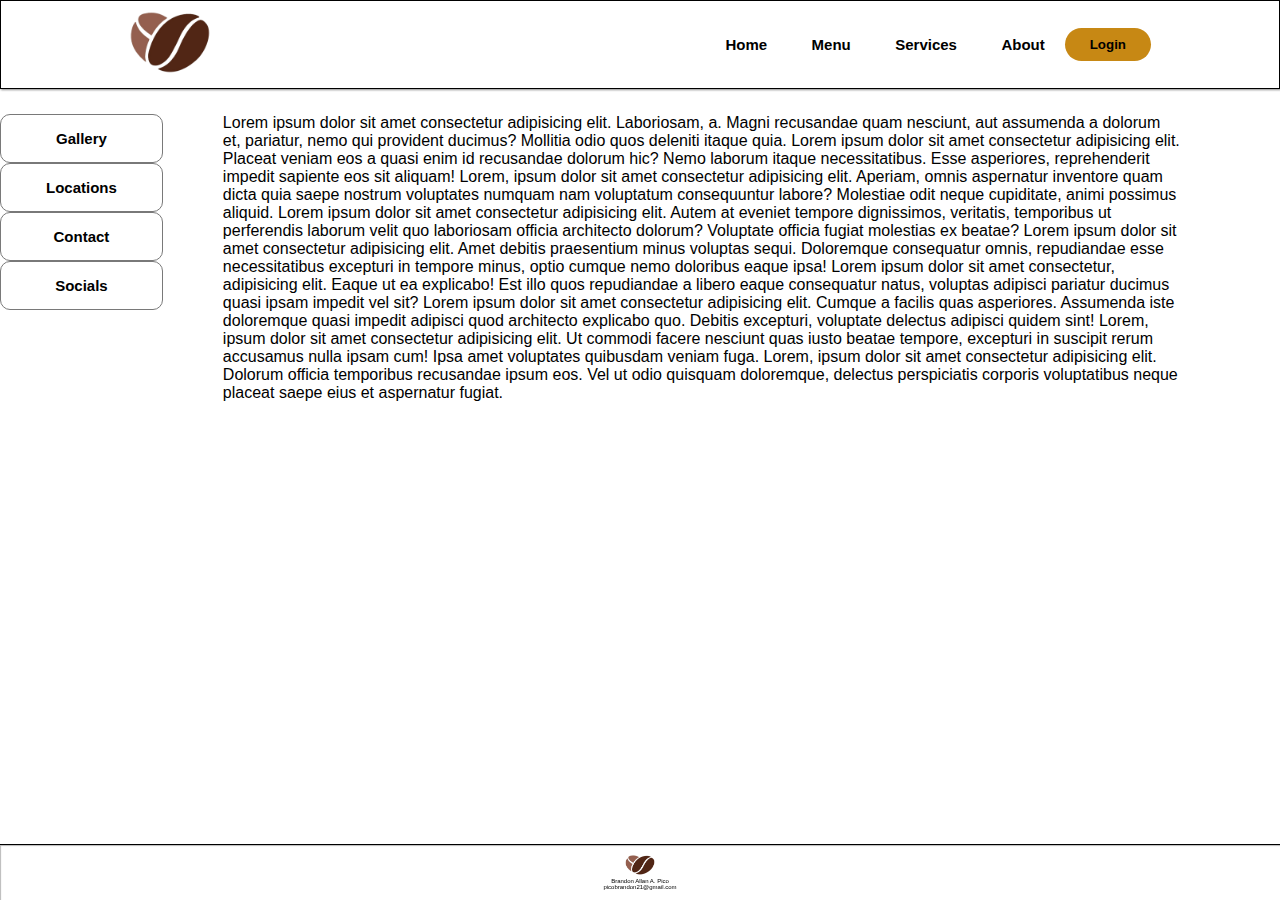
<file: index.html>
<!DOCTYPE html>
<html lang="en">
<head>
    <meta charset="UTF-8">
    <meta name="viewport" content="width=device-width, initial-scale=1.0">
    <title>Kohi</title>
    <link rel="stylesheet" href="style.css">
</head>
 <header>
    <!--Logo-->
    <div class="navlogo">
    <a href="index.html"><img src="images/cbean.png" width="100%"></a>
    </div>
<!--Navigation Items-->
<nav>
    <ul class="navitem">
        <li><a href="index.html">Home</a></li>
        <li><a href="menu.html">Menu</a></li>
        <li><a href="services.html">Services</a></li>
        <li><a href="about.html">About</a></li>
    </ul>
</nav>
<!--Login button-->
<a href="login.html" class="login"><button>Login</button></a>
</header>



<body>
<!--Sidebar-->
<div class="clearfix">
<div id="sidebar">
<ul>
    <li><a href="gallery.html">Gallery</a></li>
    <li><a href="location.html">Locations</a></li>
    <li><a href="contact.html">Contact</a></li>
    <li><a href="social.html">Socials</a></li>
</ul>
</div>

<div id="content">
<p>Lorem ipsum dolor sit amet consectetur adipisicing elit. Laboriosam, a. Magni recusandae quam nesciunt, aut assumenda a dolorum et, pariatur, nemo qui provident ducimus? Mollitia odio quos deleniti itaque quia.
    Lorem ipsum dolor sit amet consectetur adipisicing elit. Placeat veniam eos a quasi enim id recusandae dolorum hic? Nemo laborum itaque necessitatibus. Esse asperiores, reprehenderit impedit sapiente eos sit aliquam!
    Lorem, ipsum dolor sit amet consectetur adipisicing elit. Aperiam, omnis aspernatur inventore quam dicta quia saepe nostrum voluptates numquam nam voluptatum consequuntur labore? Molestiae odit neque cupiditate, animi possimus aliquid.
    Lorem ipsum dolor sit amet consectetur adipisicing elit. Autem at eveniet tempore dignissimos, veritatis, temporibus ut perferendis laborum velit quo laboriosam officia architecto dolorum? Voluptate officia fugiat molestias ex beatae?
    Lorem ipsum dolor sit amet consectetur adipisicing elit. Amet debitis praesentium minus voluptas sequi. Doloremque consequatur omnis, repudiandae esse necessitatibus excepturi in tempore minus, optio cumque nemo doloribus eaque ipsa!
    Lorem ipsum dolor sit amet consectetur, adipisicing elit. Eaque ut ea explicabo! Est illo quos repudiandae a libero eaque consequatur natus, voluptas adipisci pariatur ducimus quasi ipsam impedit vel sit?
    Lorem ipsum dolor sit amet consectetur adipisicing elit. Cumque a facilis quas asperiores. Assumenda iste doloremque quasi impedit adipisci quod architecto explicabo quo. Debitis excepturi, voluptate delectus adipisci quidem sint!
    Lorem, ipsum dolor sit amet consectetur adipisicing elit. Ut commodi facere nesciunt quas iusto beatae tempore, excepturi in suscipit rerum accusamus nulla ipsam cum! Ipsa amet voluptates quibusdam veniam fuga.
    Lorem, ipsum dolor sit amet consectetur adipisicing elit. Dolorum officia temporibus recusandae ipsum eos. Vel ut odio quisquam doloremque, delectus perspiciatis corporis voluptatibus neque placeat saepe eius et aspernatur fugiat.
</p>
</div>
</div>
</body>

<footer>
    <div class="footer">
    <a href="index.html"><img class="imgfooter" src="images/cbean.png"></a><br>
    Brandon Allan A. Pico<br>
    picobrandon21@gmail.com
    </div>
</footer>

</html>
</file>
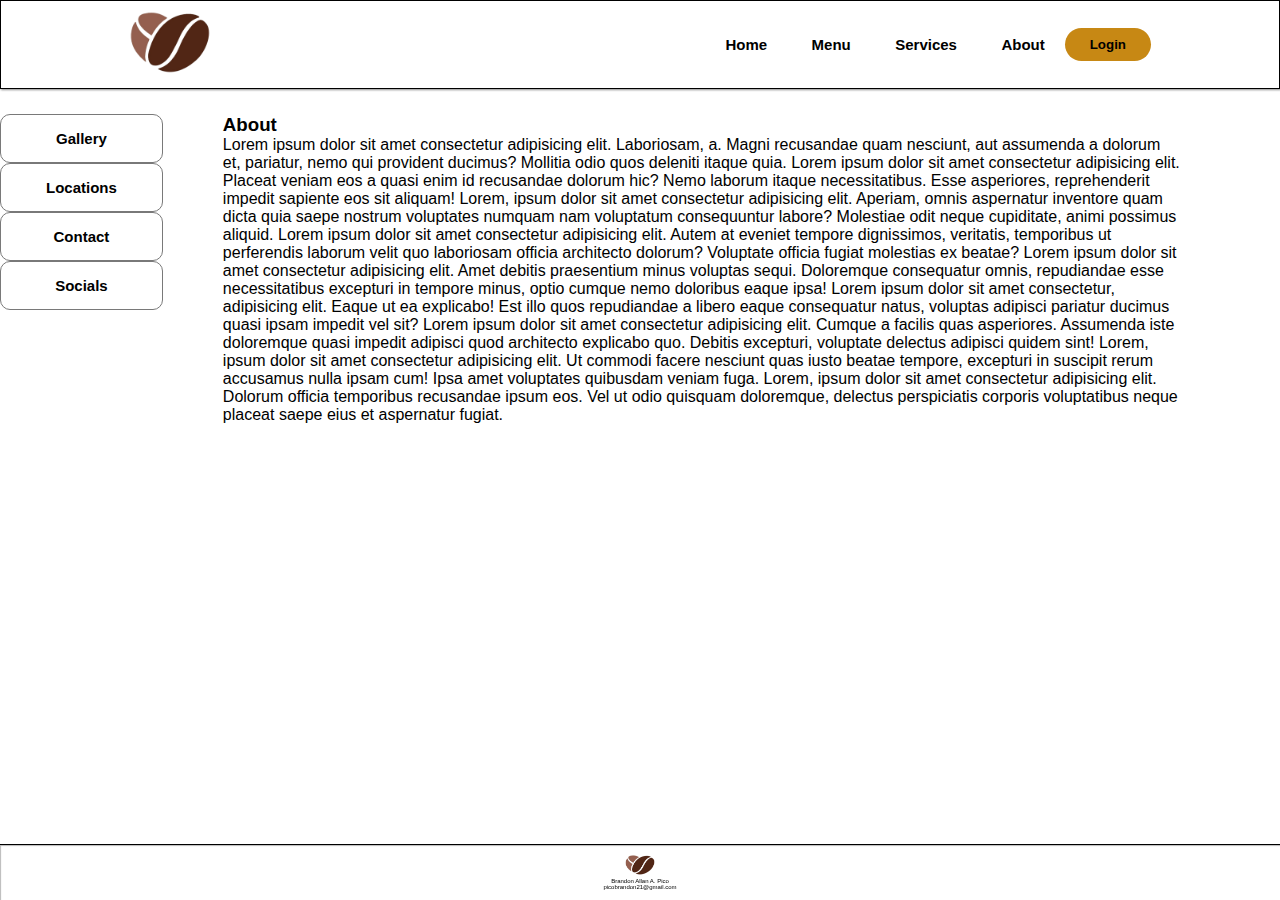
<file: about.html>
<!DOCTYPE html>
<html lang="en">
<head>
    <meta charset="UTF-8">
    <meta name="viewport" content="width=device-width, initial-scale=1.0">
    <title>Kohi</title>
    <link rel="stylesheet" href="style.css">
</head>
 <header>
    <!--Logo-->
    <div class="navlogo">
    <a href="index.html"><img src="images/cbean.png" width="100%"></a>
    </div>
<!--Navigation Items-->
<nav>
    <ul class="navitem">
        <li><a href="index.html">Home</a></li>
        <li><a href="menu.html">Menu</a></li>
        <li><a href="services.html">Services</a></li>
        <li><a href="about.html">About</a></li>
    </ul>
</nav>
<!--Login button-->
<a href="login.html" class="login"><button>Login</button></a>
</header>



<body>
<!--Sidebar-->
<div class="clearfix">
<div id="sidebar">
<ul>
    <li><a href="gallery.html">Gallery</a></li>
    <li><a href="location.html">Locations</a></li>
    <li><a href="contact.html">Contact</a></li>
    <li><a href="social.html">Socials</a></li>
</ul>
</div>

<div id="content">
<h3>About</h3>
<p>Lorem ipsum dolor sit amet consectetur adipisicing elit. Laboriosam, a. Magni recusandae quam nesciunt, aut assumenda a dolorum et, pariatur, nemo qui provident ducimus? Mollitia odio quos deleniti itaque quia.
    Lorem ipsum dolor sit amet consectetur adipisicing elit. Placeat veniam eos a quasi enim id recusandae dolorum hic? Nemo laborum itaque necessitatibus. Esse asperiores, reprehenderit impedit sapiente eos sit aliquam!
    Lorem, ipsum dolor sit amet consectetur adipisicing elit. Aperiam, omnis aspernatur inventore quam dicta quia saepe nostrum voluptates numquam nam voluptatum consequuntur labore? Molestiae odit neque cupiditate, animi possimus aliquid.
    Lorem ipsum dolor sit amet consectetur adipisicing elit. Autem at eveniet tempore dignissimos, veritatis, temporibus ut perferendis laborum velit quo laboriosam officia architecto dolorum? Voluptate officia fugiat molestias ex beatae?
    Lorem ipsum dolor sit amet consectetur adipisicing elit. Amet debitis praesentium minus voluptas sequi. Doloremque consequatur omnis, repudiandae esse necessitatibus excepturi in tempore minus, optio cumque nemo doloribus eaque ipsa!
    Lorem ipsum dolor sit amet consectetur, adipisicing elit. Eaque ut ea explicabo! Est illo quos repudiandae a libero eaque consequatur natus, voluptas adipisci pariatur ducimus quasi ipsam impedit vel sit?
    Lorem ipsum dolor sit amet consectetur adipisicing elit. Cumque a facilis quas asperiores. Assumenda iste doloremque quasi impedit adipisci quod architecto explicabo quo. Debitis excepturi, voluptate delectus adipisci quidem sint!
    Lorem, ipsum dolor sit amet consectetur adipisicing elit. Ut commodi facere nesciunt quas iusto beatae tempore, excepturi in suscipit rerum accusamus nulla ipsam cum! Ipsa amet voluptates quibusdam veniam fuga.
    Lorem, ipsum dolor sit amet consectetur adipisicing elit. Dolorum officia temporibus recusandae ipsum eos. Vel ut odio quisquam doloremque, delectus perspiciatis corporis voluptatibus neque placeat saepe eius et aspernatur fugiat.
</p>
</div>
</div>
</body>

<footer>
    <div class="footer">
    <a href="index.html"><img class="imgfooter" src="images/cbean.png"></a><br>
    Brandon Allan A. Pico<br>
    picobrandon21@gmail.com
    </div>
</footer>

</html>
</file>
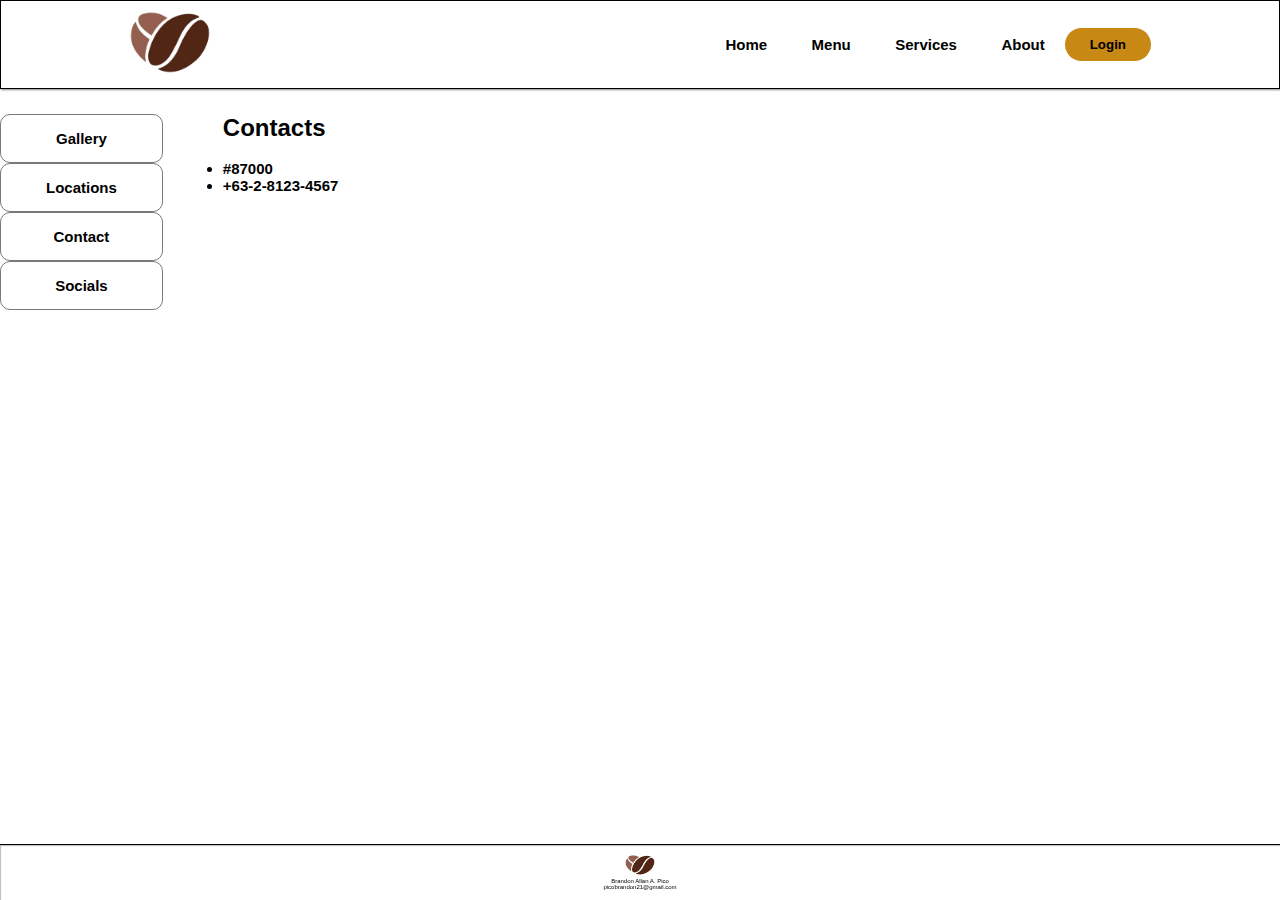
<file: contact.html>
<!DOCTYPE html>
<html lang="en">
<head>
    <meta charset="UTF-8">
    <meta name="viewport" content="width=device-width, initial-scale=1.0">
    <title>Kohi</title>
    <link rel="stylesheet" href="style.css">
</head>
 <header>
    <!--Logo-->
    <div class="navlogo">
    <a href="index.html"><img src="images/cbean.png" width="100%"></a>
    </div>
<!--Navigation Items-->
<nav>
    <ul class="navitem">
        <li><a href="index.html">Home</a></li>
        <li><a href="menu.html">Menu</a></li>
        <li><a href="services.html">Services</a></li>
        <li><a href="about.html">About</a></li>
    </ul>
</nav>
<!--Login button-->
<a href="login.html" class="login"><button>Login</button></a>
</header>



<body>
<!--Sidebar-->
<div class="clearfix">
<div id="sidebar">
<ul>
    <li><a href="gallery.html">Gallery</a></li>
    <li><a href="location.html">Locations</a></li>
    <li><a href="contact.html">Contact</a></li>
    <li><a href="social.html">Socials</a></li>
</ul>
</div>

<div id="content">
<h2>Contacts</h2><br>
<ul>
    <li>#87000</li>
    <li>+63-2-8123-4567</li>
</ul>
</div>
</div>
</body>

<footer>
    <div class="footer">
    <a href="index.html"><img class="imgfooter" src="images/cbean.png"></a><br>
    Brandon Allan A. Pico<br>
    picobrandon21@gmail.com
    </div>
</footer>

</html>
</file>
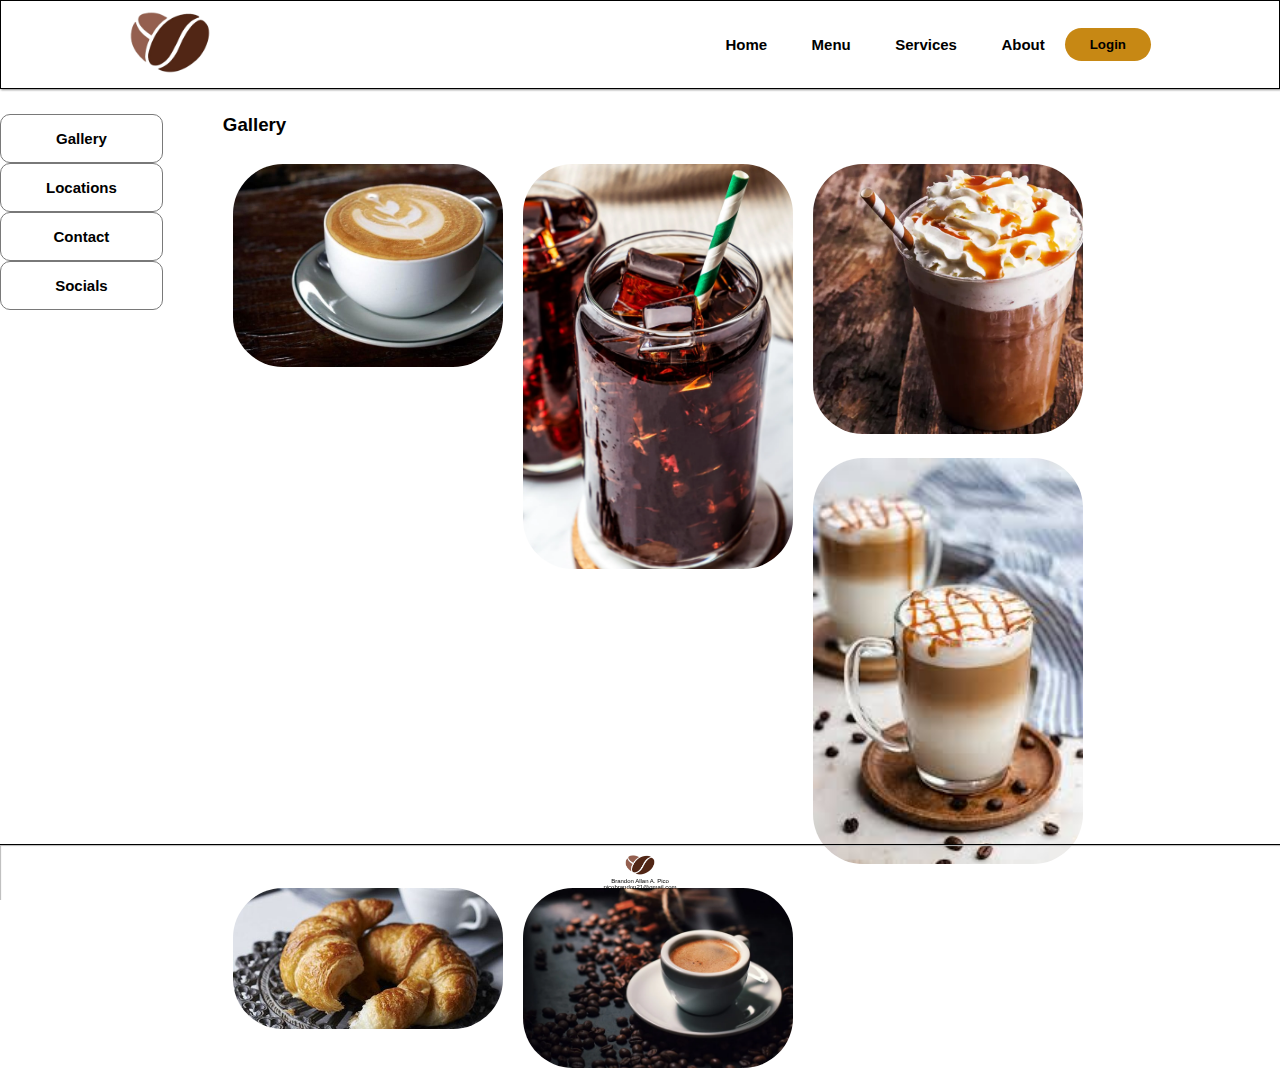
<file: gallery.html>
<!DOCTYPE html>
<html lang="en">
<head>
    <meta charset="UTF-8">
    <meta name="viewport" content="width=device-width, initial-scale=1.0">
    <title>Kohi</title>
    <link rel="stylesheet" href="style.css">
</head>
 <header>
    <!--Logo-->
    <div class="navlogo">
    <a href="index.html"><img src="images/cbean.png" width="100%"></a>
    </div>
<!--Navigation Items-->
<nav>
    <ul class="navitem">
        <li><a href="index.html">Home</a></li>
        <li><a href="menu.html">Menu</a></li>
        <li><a href="services.html">Services</a></li>
        <li><a href="about.html">About</a></li>
    </ul>
</nav>
<!--Login button-->
<a href="login.html" class="login"><button>Login</button></a>
</header>



<body>
<!--Sidebar-->
<div class="clearfix">
<div id="sidebar">
<ul>
    <li><a href="gallery.html">Gallery</a></li>
    <li><a href="location.html">Locations</a></li>
    <li><a href="contact.html">Contact</a></li>
    <li><a href="social.html">Socials</a></li>
</ul>
</div>

<div>
    <h3>Gallery</h3><br>
    
    <div class="content">
    <img class="pic" src="images/img4.png">
    </div>
    <div class="content">
    <img class="pic" src="images/img6.png">
    </div>
    <div class="content">
    <img class="pic" src="images/img5.png">
    </div>
    <div class="content">
    <img class="pic" src="images/img7.png">
    </div>
    <div class="content">
    <img class="pic" src="images/img1.png">
    </div>
    <div class="content">
    <img class="pic" src="images/img3.png">
    </div>
    </div>
    
    <style>
        .pic{
            border-radius: 50px;
            width: 30vh;
            position: relative;
        }
        h5{
            text-align: center;
        }
        .content{
            float: left;
            margin: 10px;
        }  
    </style>

</div>
</body>

<footer>
    <div class="footer">
    <a href="index.html"><img class="imgfooter" src="images/cbean.png"></a><br>
    Brandon Allan A. Pico<br>
    picobrandon21@gmail.com
    </div>
</footer>

</html>
</file>
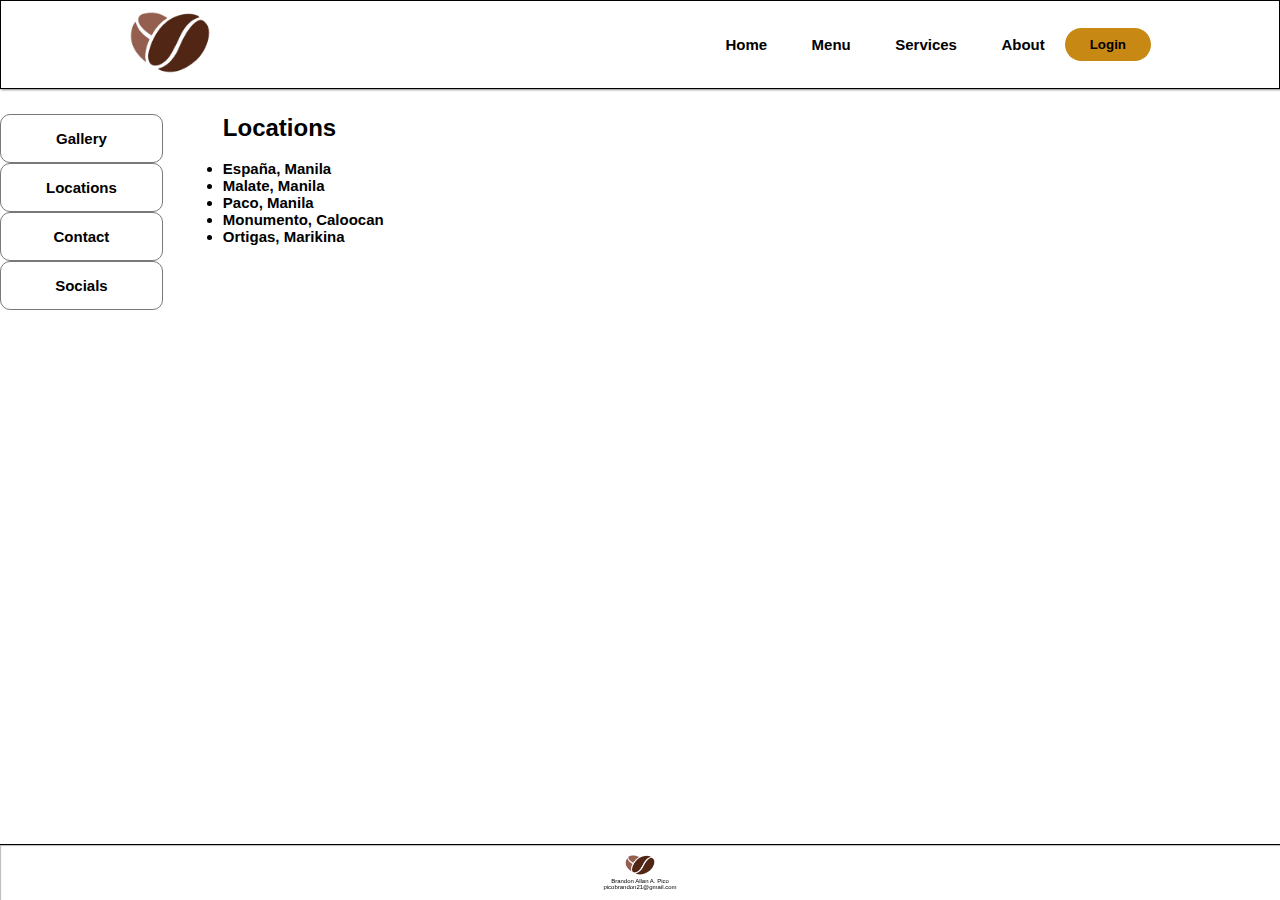
<file: location.html>
<!DOCTYPE html>
<html lang="en">
<head>
    <meta charset="UTF-8">
    <meta name="viewport" content="width=device-width, initial-scale=1.0">
    <title>Kohi</title>
    <link rel="stylesheet" href="style.css">
</head>
 <header>
    <!--Logo-->
    <div class="navlogo">
    <a href="index.html"><img src="images/cbean.png" width="100%"></a>
    </div>
<!--Navigation Items-->
<nav>
    <ul class="navitem">
        <li><a href="index.html">Home</a></li>
        <li><a href="menu.html">Menu</a></li>
        <li><a href="services.html">Services</a></li>
        <li><a href="about.html">About</a></li>
    </ul>
</nav>
<!--Login button-->
<a href="login.html" class="login"><button>Login</button></a>
</header>



<body>
<!--Sidebar-->
<div class="clearfix">
<div id="sidebar">
<ul>
    <li><a href="gallery.html">Gallery</a></li>
    <li><a href="location.html">Locations</a></li>
    <li><a href="contact.html">Contact</a></li>
    <li><a href="social.html">Socials</a></li>
</ul>
</div>

<div id="content">
    <h2>Locations</h2><br>
<ul>
    <li>España, Manila</li>
    <li>Malate, Manila</li>
    <li>Paco, Manila</li>
    <li>Monumento, Caloocan</li>
    <li>Ortigas, Marikina</li>
</ul>
</div>
</div>
</body>

<footer>
    <div class="footer">
    <a href="index.html"><img class="imgfooter" src="images/cbean.png"></a><br>
    Brandon Allan A. Pico<br>
    picobrandon21@gmail.com
    </div>
</footer>

</html>
</file>
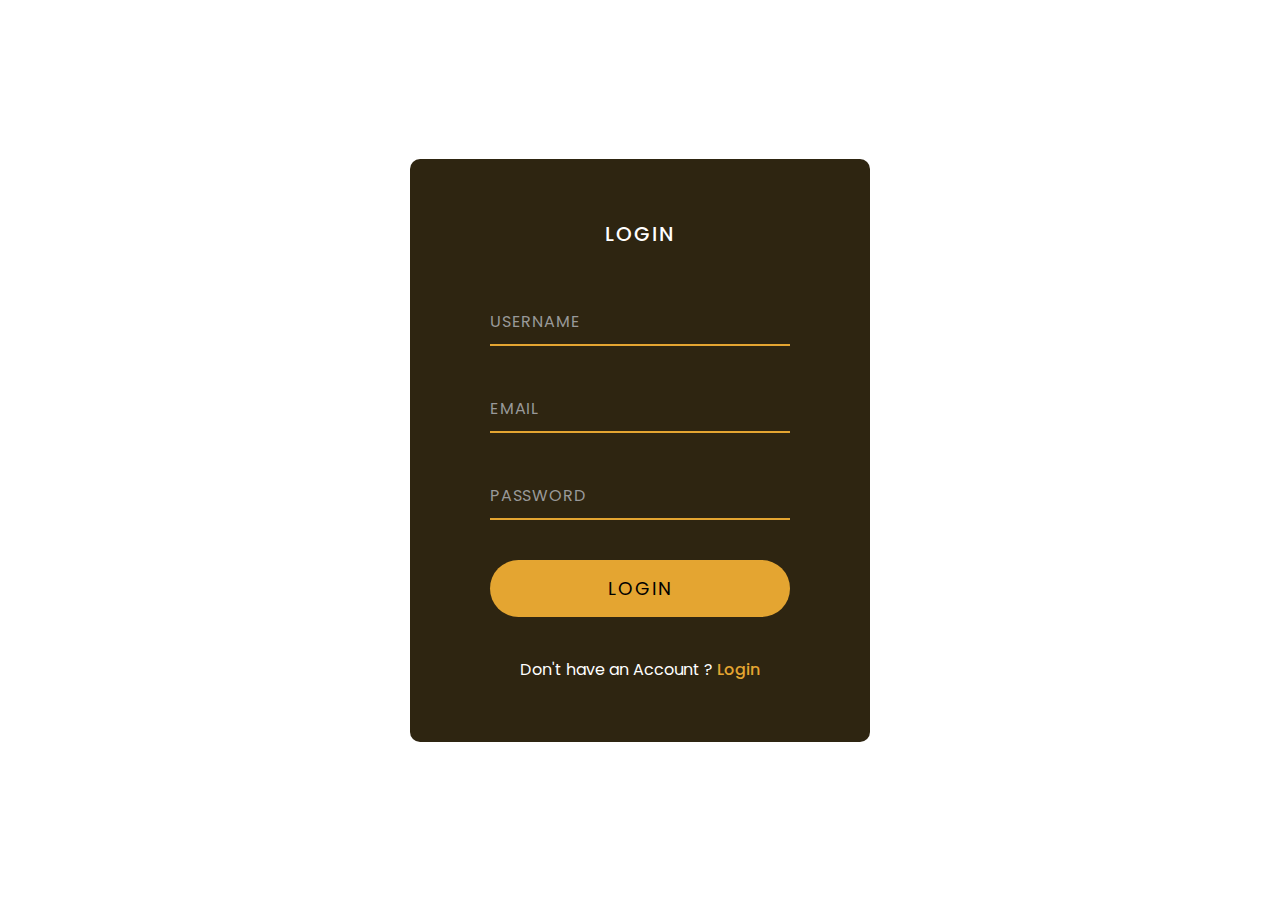
<file: login.html>
<!DOCTYPE html>
<html lang="en">
<head>
    <meta charset="UTF-8">
    <meta name="viewport" content="width=device-width, initial-scale=1.0">
    <title>Animated Registation Form</title>
    <link rel="stylesheet" type="text/css" href="signin.css">
</head>
<body>
    <form>
        <h2>Login</h2>
        <div class="inputBox">
            <input type="text" required>
            <label>Username</label>
        </div>
        <div class="inputBox">
            <input type="text" required>
            <label>Email</label>
        </div>
        <div class="inputBox">
            <input type="password" required>
            <label>Password</label>
        </div>
        <div class="inputBox">
            <input type="submit" value="Login">
        </div>
        <p>Don't have an Account ? <a href="signin.html">Login</a></p>
    </form>

    <script>
        let label=document.querySelectorAll('label').
        forEach(label => {
            label.innerHTML = label.innerText.split('').map
            ((letters, i) => `<span style="transition-delay :
            ${i * 50}ms"> ${letters} </span>`).join('')});
    </script>
    
</body>
</html>
</file>
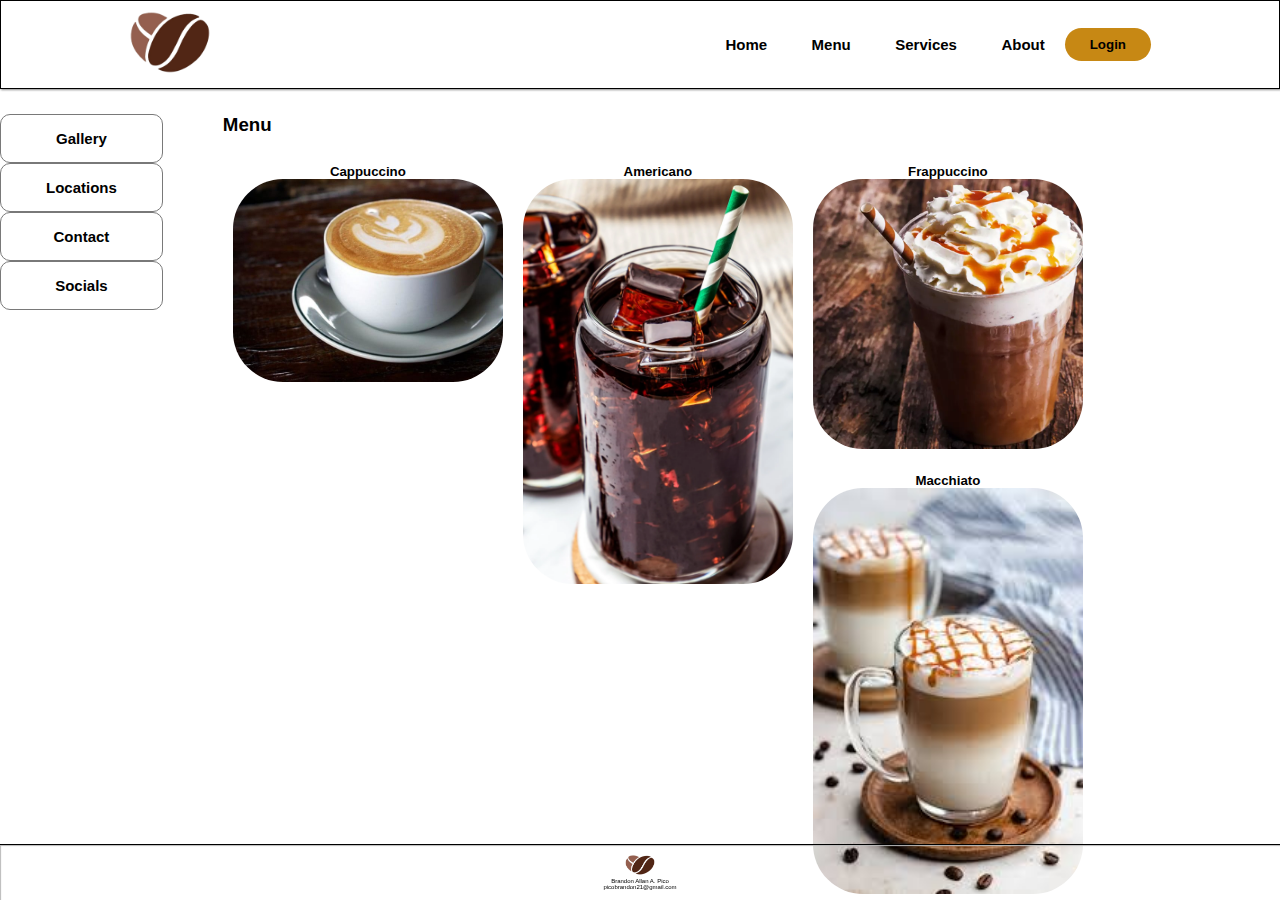
<file: menu.html>
<!DOCTYPE html>
<html lang="en">
<head>
    <meta charset="UTF-8">
    <meta name="viewport" content="width=device-width, initial-scale=1.0">
    <title>Kohi</title>
    <link rel="stylesheet" href="style.css">
</head>
 <header>
    <!--Logo-->
    <div class="navlogo">
    <a href="index.html"><img src="images/cbean.png" width="100%"></a>
    </div>
<!--Navigation Items-->
<nav>
    <ul class="navitem">
        <li><a href="index.html">Home</a></li>
        <li><a href="menu.html">Menu</a></li>
        <li><a href="services.html">Services</a></li>
        <li><a href="about.html">About</a></li>
    </ul>
</nav>
<!--Login button-->
<a href="login.html" class="login"><button>Login</button></a>
</header>

<body>
<!--Sidebar-->
<div class="clearfix">
<div id="sidebar">
<ul>
    <li><a href="gallery.html">Gallery</a></li>
    <li><a href="location.html">Locations</a></li>
    <li><a href="contact.html">Contact</a></li>
    <li><a href="social.html">Socials</a></li>
</ul>
</div>

<div>
<h3>Menu</h3><br>

<div class="content">
<h5>Cappuccino</h5>
<img class="pic" src="images/img4.png">
</div>
<div class="content">
<h5>Americano</h5>
<img class="pic" src="images/img6.png">
</div>
<div class="content">
<h5>Frappuccino</h5>
<img class="pic" src="images/img5.png">
</div>
<div class="content">
<h5>Macchiato</h5>
<img class="pic" src="images/img7.png">
</div>
</div>

<style>
    .pic{
        border-radius: 50px;
        width: 30vh;
        position: relative;
    }
    h5{
        text-align: center;
    }
    .content{
        float: left;
        margin: 10px;
    }  
</style>
</div>
</body>

<footer>
    <div class="footer">
    <a href="index.html"><img class="imgfooter" src="images/cbean.png"></a><br>
    Brandon Allan A. Pico<br>
    picobrandon21@gmail.com
    </div>
</footer>

</html>
</file>
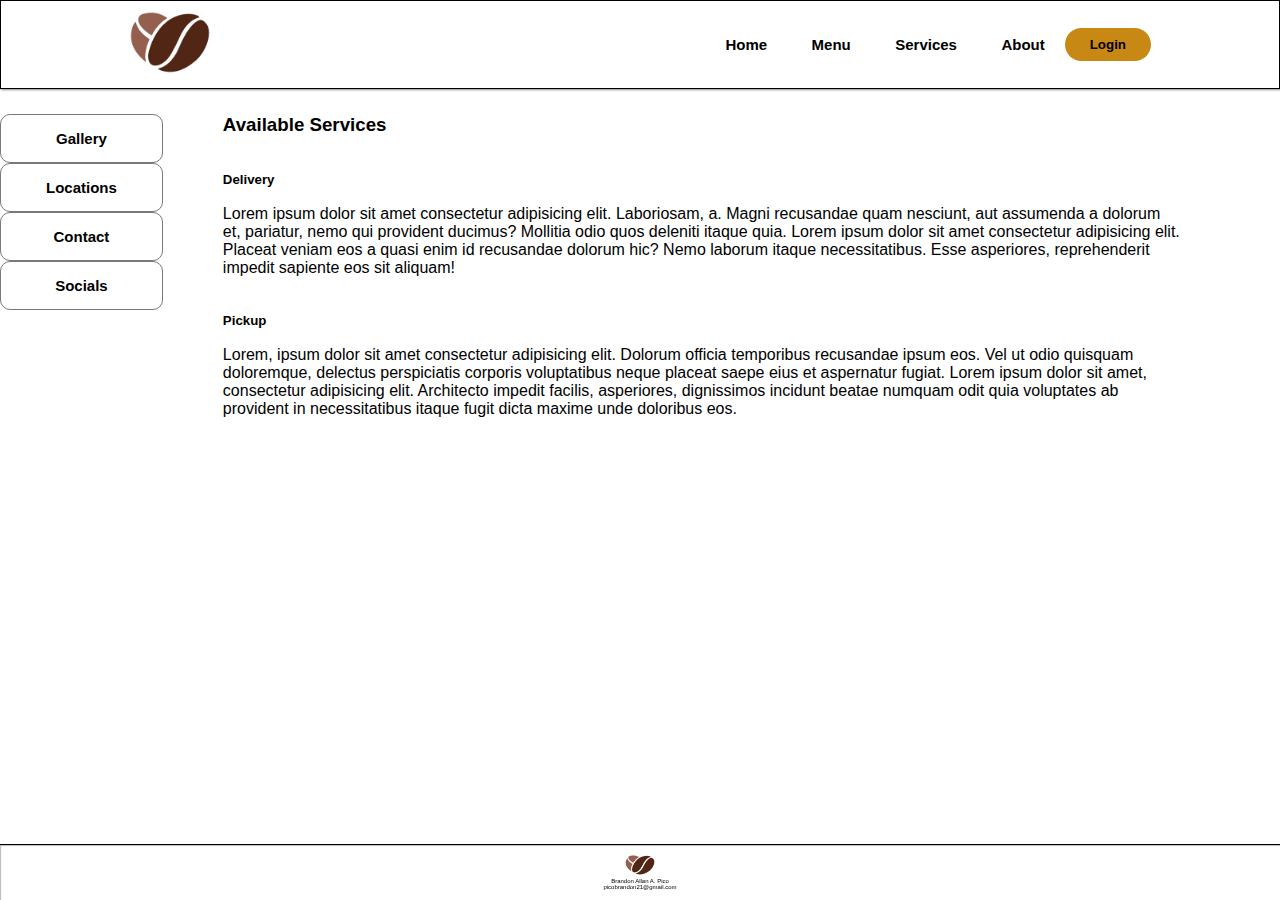
<file: services.html>
<!DOCTYPE html>
<html lang="en">
<head>
    <meta charset="UTF-8">
    <meta name="viewport" content="width=device-width, initial-scale=1.0">
    <title>Kohi</title>
    <link rel="stylesheet" href="style.css">
</head>
 <header>
    <!--Logo-->
    <div class="navlogo">
    <a href="index.html"><img src="images/cbean.png" width="100%"></a>
    </div>
<!--Navigation Items-->
<nav>
    <ul class="navitem">
        <li><a href="index.html">Home</a></li>
        <li><a href="menu.html">Menu</a></li>
        <li><a href="services.html">Services</a></li>
        <li><a href="about.html">About</a></li>
    </ul>
</nav>
<!--Login button-->
<a href="login.html" class="login"><button>Login</button></a>
</header>



<body>
<!--Sidebar-->
<div class="clearfix">
<div id="sidebar">
<ul>
    <li><a href="gallery.html">Gallery</a></li>
    <li><a href="location.html">Locations</a></li>
    <li><a href="contact.html">Contact</a></li>
    <li><a href="social.html">Socials</a></li>
</ul>
</div>

<div id="content">
<p><h3>Available Services</h3><br><br><h5>Delivery</h5><br>Lorem ipsum dolor sit amet consectetur adipisicing elit. Laboriosam, a. Magni recusandae quam nesciunt, aut assumenda a dolorum et, pariatur, nemo qui provident ducimus? Mollitia odio quos deleniti itaque quia.
    Lorem ipsum dolor sit amet consectetur adipisicing elit. Placeat veniam eos a quasi enim id recusandae dolorum hic? Nemo laborum itaque necessitatibus. Esse asperiores, reprehenderit impedit sapiente eos sit aliquam!
    <br><br><br><h5>Pickup</h5><br>Lorem, ipsum dolor sit amet consectetur adipisicing elit. Dolorum officia temporibus recusandae ipsum eos. Vel ut odio quisquam doloremque, delectus perspiciatis corporis voluptatibus neque placeat saepe eius et aspernatur fugiat.
    Lorem ipsum dolor sit amet, consectetur adipisicing elit. Architecto impedit facilis, asperiores, dignissimos incidunt beatae numquam odit quia voluptates ab provident in necessitatibus itaque fugit dicta maxime unde doloribus eos.
</p>
</div>
</div>
</body>

<footer>
    <div class="footer">
    <a href="index.html"><img class="imgfooter" src="images/cbean.png"></a><br>
    Brandon Allan A. Pico<br>
    picobrandon21@gmail.com
    </div>
</footer>

</html>
</file>
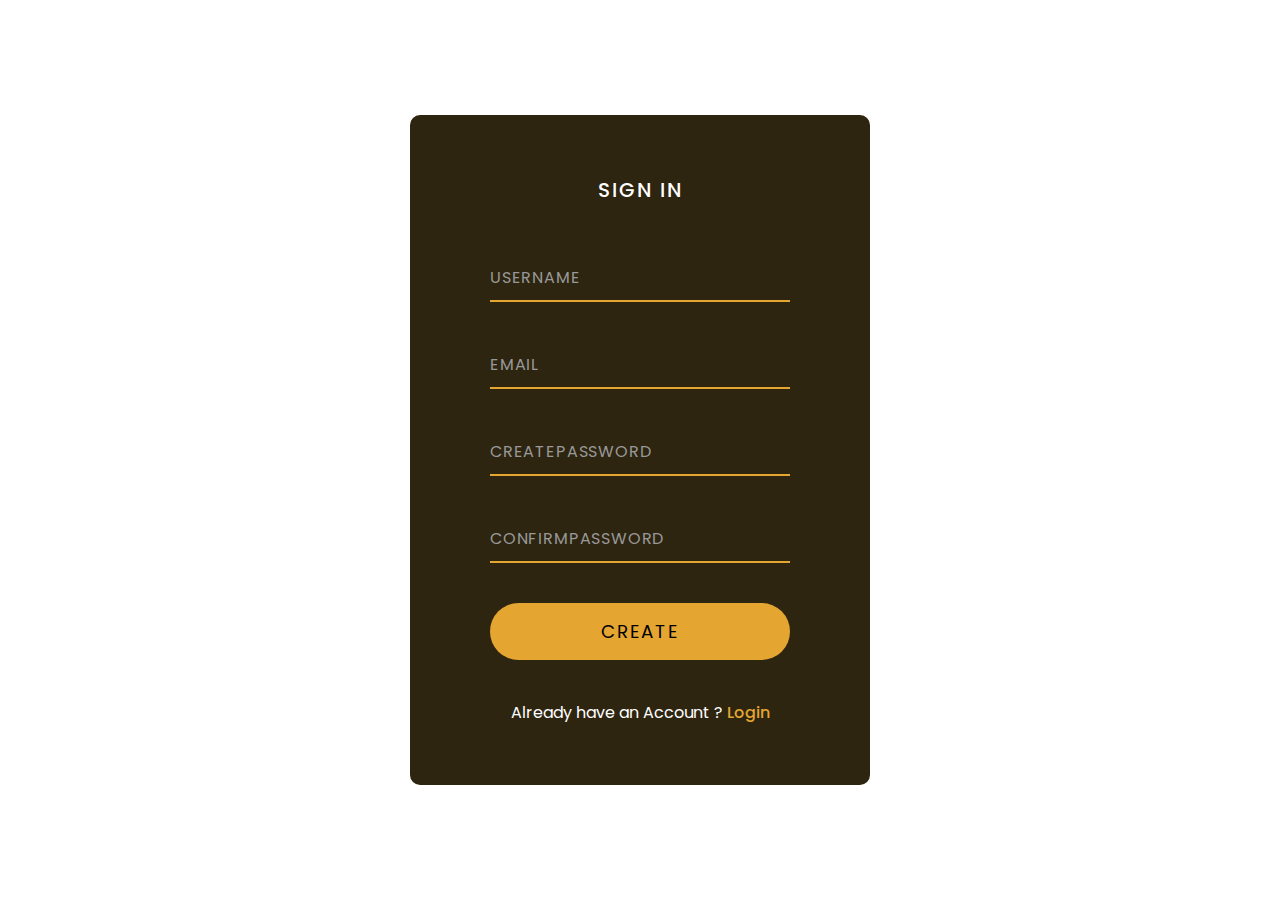
<file: signin.html>
<!DOCTYPE html>
<html lang="en">
<head>
    <meta charset="UTF-8">
    <meta name="viewport" content="width=device-width, initial-scale=1.0">
    <title>Animated Registation Form</title>
    <link rel="stylesheet" type="text/css" href="signin.css">
</head>
<body>
    <form>
        <h2>Sign In</h2>
        <div class="inputBox">
            <input type="text" required>
            <label>Username</label>
        </div>
        <div class="inputBox">
            <input type="text" required>
            <label>Email</label>
        </div>
        <div class="inputBox">
            <input type="password" required>
            <label>Create Password</label>
        </div>
        <div class="inputBox">
            <input type="password" required>
            <label>Confirm Password</label>
        </div>
        <div class="inputBox">
            <input type="submit" value="Create">
        </div>
        <p>Already have an Account ? <a href="login.html">Login</a></p>
    </form>

    <script>
        let label=document.querySelectorAll('label').
        forEach(label => {
            label.innerHTML = label.innerText.split('').map
            ((letters, i) => `<span style="transition-delay :
            ${i * 50}ms"> ${letters} </span>`).join('')});
    </script>
    
</body>
</html>
</file>
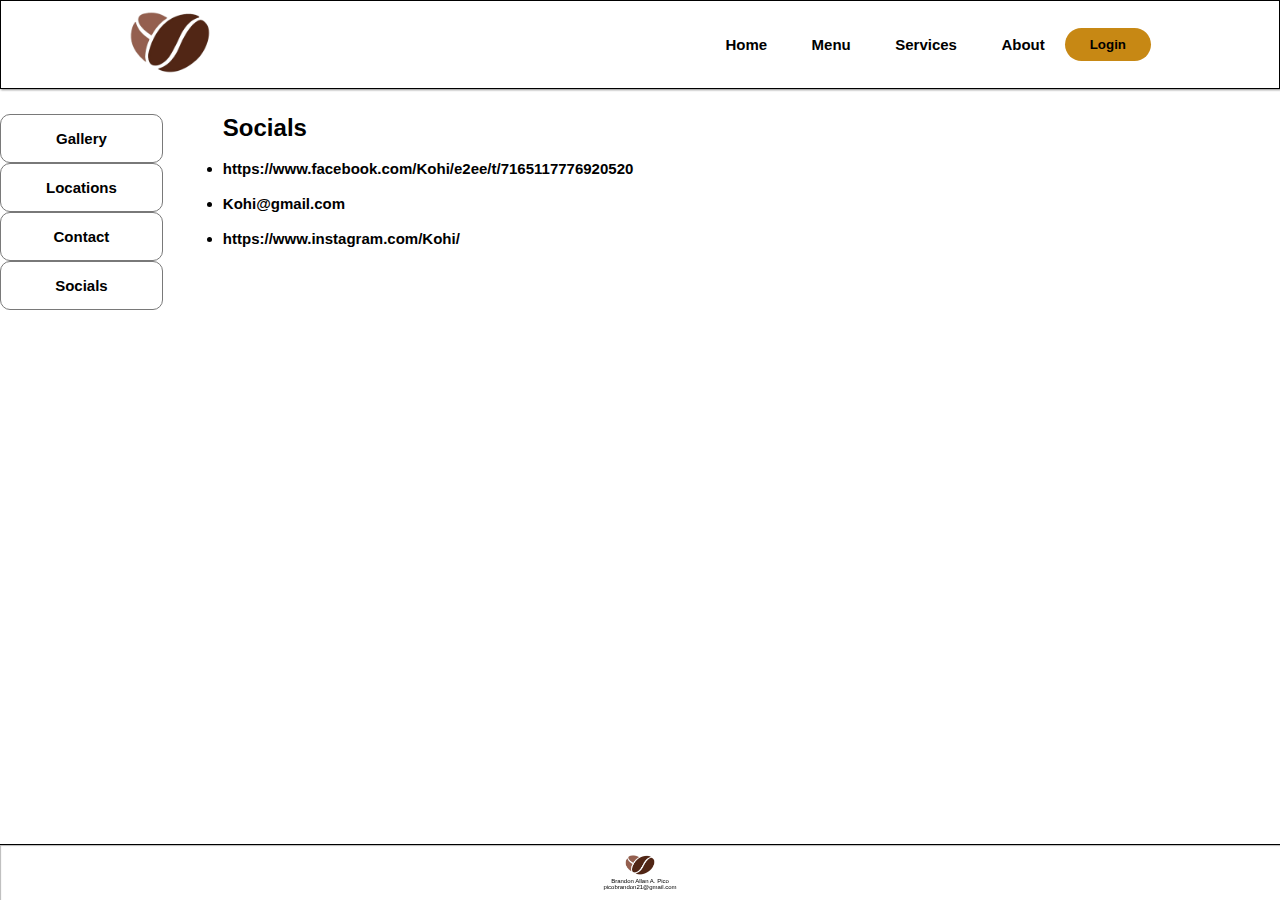
<file: social.html>
<!DOCTYPE html>
<html lang="en">
<head>
    <meta charset="UTF-8">
    <meta name="viewport" content="width=device-width, initial-scale=1.0">
    <title>Kohi</title>
    <link rel="stylesheet" href="style.css">
</head>
 <header>
    <!--Logo-->
    <div class="navlogo">
    <a href="index.html"><img src="images/cbean.png" width="100%"></a>
    </div>
<!--Navigation Items-->
<nav>
    <ul class="navitem">
        <li><a href="index.html">Home</a></li>
        <li><a href="menu.html">Menu</a></li>
        <li><a href="services.html">Services</a></li>
        <li><a href="about.html">About</a></li>
    </ul>
</nav>
<!--Login button-->
<a href="login.html" class="login"><button>Login</button></a>
</header>



<body>
<!--Sidebar-->
<div class="clearfix">
<div id="sidebar">
<ul>
    <li><a href="gallery.html">Gallery</a></li>
    <li><a href="location.html">Locations</a></li>
    <li><a href="contact.html">Contact</a></li>
    <li><a href="social.html">Socials</a></li>
</ul>
</div>

<div id="content">
    <h2>Socials</h2><br>
    <ul>
        <a href="#"><li>https://www.facebook.com/Kohi/e2ee/t/7165117776920520</li></a><br>
        <a href="#"><li>Kohi@gmail.com</li></a><br>
        <a href="#"><li>https://www.instagram.com/Kohi/</li></a><br>
    </ul>
</div>
</div>
</body>

<footer>
    <div class="footer">
    <a href="index.html"><img class="imgfooter" src="images/cbean.png"></a><br>
    Brandon Allan A. Pico<br>
    picobrandon21@gmail.com
    </div>
</footer>

</html>
</file>
<file: style.css>
*{
    padding: 0;
    margin: 0;
    box-sizing: border-box;
    font-family: Arial, sans-serif;
}
li, a{
    text-decoration: none;
    font-size: 15px;
    font-weight: bold;
    color: black;
}
.navlogo{
   height: 8%;
   width: 8%;
   margin-right: auto;
}
header{
    display: flex;
    justify-content: flex-end;
    align-items: center;
    padding: 10px 10%;
    border: 1px solid;
    box-shadow: 1px 1px 2px rgb(139, 139, 139);
    margin-bottom: 25px;
}

/*Navigation Items*/
.navitem{
    list-style: none;
}
.navitem li{
    
    display: inline-block;
    padding: 0 20px;
}
.navitem li a{
    transition: all 0.3s ease 0s;
}
.navitem li a:hover{
    color: #c58e28;
}

/*Login button*/
button{
    font-weight: bold;
    padding: 9px 25px;
    background-color: #c78814;
    border: none;
    border-radius: 50px;
    cursor: pointer;
    transition: all 0.3s ease 0s;
}
button:hover{
    background-color: #e4a531;
}

/*sidebar*/
#sidebar li{
    text-align: center;
    list-style: none;
    padding: 15px 45px;
    margin-right: 60px;
    display: block;
    border: 1px solid;
    border-color: #797979;
    border-radius: 10px;
}
#sidebar li a{
    transition: all 0.3s ease 0s;
}
#sidebar li a:hover{
    color: #c58e28;
}

/*body*/
#content{
    margin-right: 100px;
}

.clearfix{
    display: flex;
}


/*footer*/
footer{
    position: fixed;
    bottom: 0;
    left: 0;
    right: 0;
    text-align: center;
    padding: 10px;
    font-size: 6px;
    border-top: 1px solid;
    box-shadow: 1px 1px 1px inset rgb(186, 186, 186);
}
.imgfooter{
    width: 30px;
    height: 20px;
}
</file>
<file: signin.css>
@import url('https://fonts.googleapis.com/css2?family=Poppins:ital,wght@0,100;0,200;0,300;0,400;0,500;0,600;0,700;0,800;0,900;1,100;1,200;1,300;1,400;1,500;1,600;1,700;1,800;1,900&display=swap');

*{
    margin: 0;
    padding: 0;
    box-sizing: border-box;
    font-family: 'Poppins', sans-serif;
}

:root{
    --clr: #e4a531;
}

body{
    display: flex;
    justify-content: center;
    align-items: center;
    min-height: 100vh;
    
}

form{
    background: #201601ef;
    padding: 60px 80px 60px;
    text-align: center;
    display: flex;
    flex-direction: column;
    border-radius: 10px;
}

form h2{
    color: white;
    font-weight: 500;
    text-transform: uppercase;
    font-size: 1.25em;
    letter-spacing: 0.1em;
    margin-bottom: 50px;
}

.inputBox{
    position: relative;
    width: 300px;
    margin-bottom: 40px;
}

.inputBox input{
    position: relative;
    width: 100%;
    padding: 10px 0;
    background: transparent;
    border: none;
    border-bottom: 2px solid #999;
    outline: none;
    color: #fff;
    font-size: 1em;
    letter-spacing: 0.15em;
    text-transform: uppercase;
}

.inputBox label{
    position: absolute;
    left: 0;
    padding: 10px 0;
    pointer-events: none;
    color: #999;
    text-transform: uppercase;
}

.inputBox label span{
    position: relative;
    display: inline-flex;
    letter-spacing: 0.05em;
    transition: 0.2s ease-in-out;
}

.inputBox input:focus ~ label span, .inputBox input:valid ~ label span{
    color: var(--clr);
    letter-spacing: 0.15em;
    transform: translateY(-25px);
}


.inputBox input, .inputBox input:valid{
    border-bottom: 2px solid var(--clr);
}

.inputBox input[type="submit"]{
    background: var(--clr);
    border: none;
    padding: 15px;
    border-radius: 50px;
    color: #000000;
    font-size: 1.15em;
    letter-spacing: 0.1em;
    cursor: pointer;
    transition: 0.5s;
}

.inputBox input[type="submit"]:hover{
    letter-spacing: 0.35em;
}

form p{
    color: white;
}

form p a {
    color: var(--clr);
    font-weight: 500;
    text-decoration: none;
}
</file>
